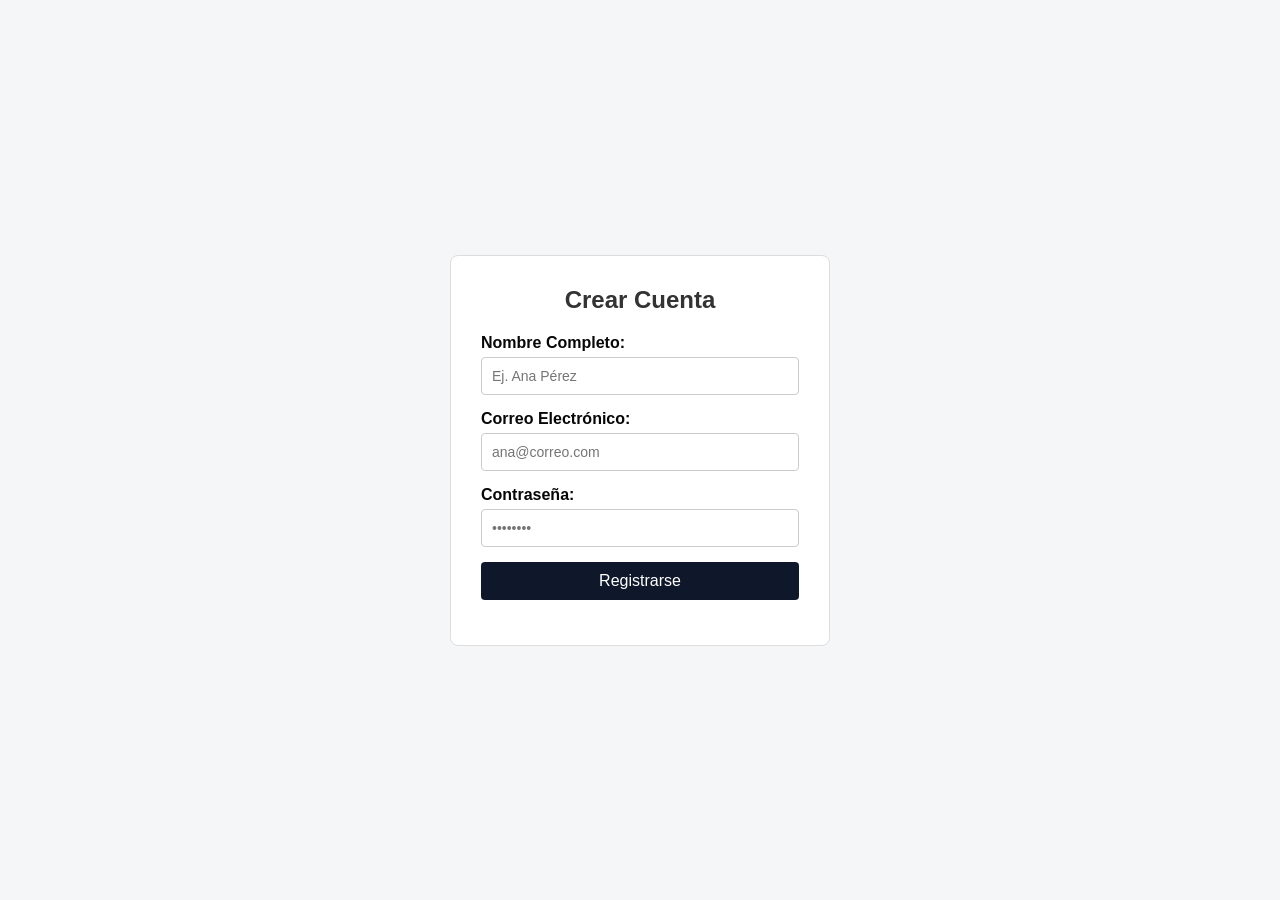
<file: ejemploLocalStorage/index.html>
<!DOCTYPE html>
<html lang="es">

<head>
    <meta charset="UTF-8">
    <meta name="viewport" content="width=device-width, initial-scale=1.0">
    <title>Registro de Usuario</title>
    <link rel="stylesheet" href="./css/styles.css">
    <script src="./js/registro.js" defer></script>
</head>

<body>
    <div class="card">
        <h2>Crear Cuenta</h2>
        <form id="formRegistro">
            <div class="campo">
                <label>Nombre Completo:</label>
                <input type="text" id="nombre" placeholder="Ej. Ana Pérez">
            </div>
            <div class="campo">
                <label>Correo Electrónico:</label>
                <input type="email" id="correo" placeholder="ana@correo.com">
            </div>
            <div class="campo">
                <label>Contraseña:</label>
                <input type="password" id="password" placeholder="••••••••">
            </div>
            <button type="submit" id="btnRegistro">Registrarse</button>
        </form>
        <p id="mensajeEstado" class="mensaje"></p>
    </div>
</body>

</html>
</file>
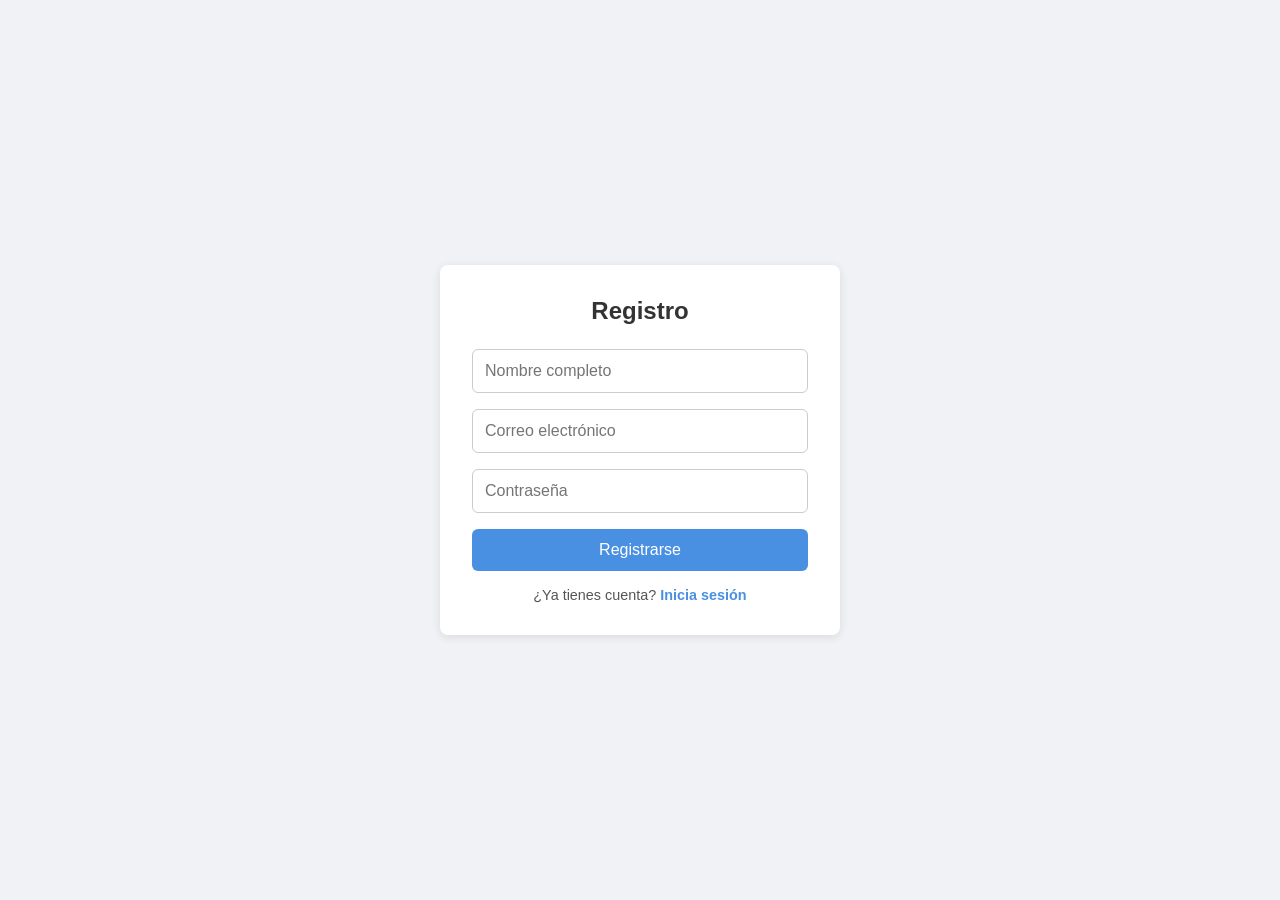
<file: proyectoFetch/index.html>
<!DOCTYPE html>
<html lang="es">
<head>
  <meta charset="UTF-8">
  <meta name="viewport" content="width=device-width, initial-scale=1.0">
  <title>App Usuarios</title>
  <link rel="stylesheet" href="styles.css">
</head>
<body>

  <!--REGISTRO-->
  <section id="seccion-registro">
    <h2>Registro</h2>

    <input type="text" id="input-nombre" placeholder="Nombre completo">
    <input type="email" id="input-email" placeholder="Correo electrónico">
    <input type="password" id="input-password" placeholder="Contraseña">

    <button id="btn-registrar">Registrarse</button>
    <p id="mensaje-registro"></p>

    <p>¿Ya tienes cuenta? <a href="#" id="link-ir-login">Inicia sesión</a></p>
  </section>

  <!--LOGIN-->
  <section id="seccion-login">
    <h2>Iniciar Sesión</h2>

    <input type="email" id="input-email-login" placeholder="Correo electrónico">
    <input type="password" id="input-password-login" placeholder="Contraseña">

    <button id="btn-login">Entrar</button>
    <p id="mensaje-login"></p>

    <p>¿No tienes cuenta? <a href="#" id="link-ir-registro">Regístrate</a></p>
  </section>

  <!--PANEL-->
  <section id="seccion-panel">
    <h2>Bienvenido, <span id="nombre-activo"></span></h2>
    <h3>Usuarios registrados:</h3>

    <!-- lista de usuarios en app -->
    <ul id="lista-usuarios"></ul>

    <button id="btn-logout">Cerrar sesión</button>
  </section>

  <script src="app.js"></script>
</body>
</html>
</file>
<file: ejemploLocalStorage/css/styles.css>
* * {
    margin: 0;
    padding: 0;
    box-sizing: border-box;
    font-family: Arial, sans-serif;
}

body {
    background-color: #f4f6f8;
    display: flex;
    justify-content: center;
    align-items: center;
    height: 100vh;
}

.card {
    background: #ffffff;
    padding: 30px;
    border-radius: 8px;
    border: 1px solid #dddddd;
    width: 100%;
    max-width: 380px;
}

h2 {
    margin-bottom: 20px;
    color: #333333;
    text-align: center;
}

.campo {
    margin-bottom: 15px;
}

.campo label {
    display: block;
    margin-bottom: 5px;
    font-weight: bold;
    color: #070707;
}

.campo input {
    width: 100%;
    padding: 10px;
    border: 1px solid #cccccc;
    border-radius: 4px;
    font-size: 14px;
}

button {
    width: 100%;
    padding: 10px;
    background-color: #0f172a;
    color: white;
    border: none;
    border-radius: 4px;
    font-size: 16px;
    cursor: pointer;
}

button:hover {
    background-color: #1e293b;
}

.mensaje {
    margin-top: 15px;
    text-align: center;
    font-weight: bold;
    color: #0f172a;
}
</file>
<file: proyectoFetch/styles.css>
* {
  margin: 0;
  padding: 0;
  box-sizing: border-box;
}

body {
  font-family: Arial, sans-serif;
  background-color: #f0f2f5;
  display: flex;
  justify-content: center;
  align-items: center;
  min-height: 100vh;
}



/* oculta todas las secciones */
section {
  display: none;
  background-color: #ffffff;
  padding: 2rem;
  border-radius: 8px;
  box-shadow: 0 2px 10px rgba(0, 0, 0, 0.1);
  width: 100%;
  max-width: 400px;
}

/* para hacer visible o invisible cada sección */

section.activa {
  display: block;
}


h2 {
  margin-bottom: 1.5rem;
  color: #333;
  text-align: center;
}

h3 {
  margin: 1.5rem 0 0.5rem;
  color: #555;
  font-size: 0.95rem;
}


input {
  display: block;
  width: 100%;
  padding: 0.75rem;
  margin-bottom: 1rem;
  border: 1px solid #ccc;
  border-radius: 6px;
  font-size: 1rem;
}

input:focus {
  outline: none;
  border-color: #4a90e2;
}


button {
  width: 100%;
  padding: 0.75rem;
  background-color: #4a90e2;
  color: white;
  border: none;
  border-radius: 6px;
  font-size: 1rem;
  cursor: pointer;
  margin-bottom: 1rem;
}

button:hover {
  background-color: #357abd;
}

#btn-logout {
  background-color: #e24a4a;
  margin-top: 1.5rem;
}

#btn-logout:hover {
  background-color: #bd3535;
}


p {
  text-align: center;
  font-size: 0.9rem;
  color: #555;
}


.mensaje-error {
  color: #e24a4a;
  font-weight: bold;
}


.mensaje-exito {
  color: #27ae60;
  font-weight: bold;
}


ul {
  list-style: none;
  padding: 0;
}

li {
  padding: 0.6rem 0.8rem;
  border-bottom: 1px solid #eee;
  font-size: 0.9rem;
  color: #444;
}

li:last-child {
  border-bottom: none;
}


a {
  color: #4a90e2;
  text-decoration: none;
  font-weight: bold;
}

a:hover {
  text-decoration: underline;
}
</file>
